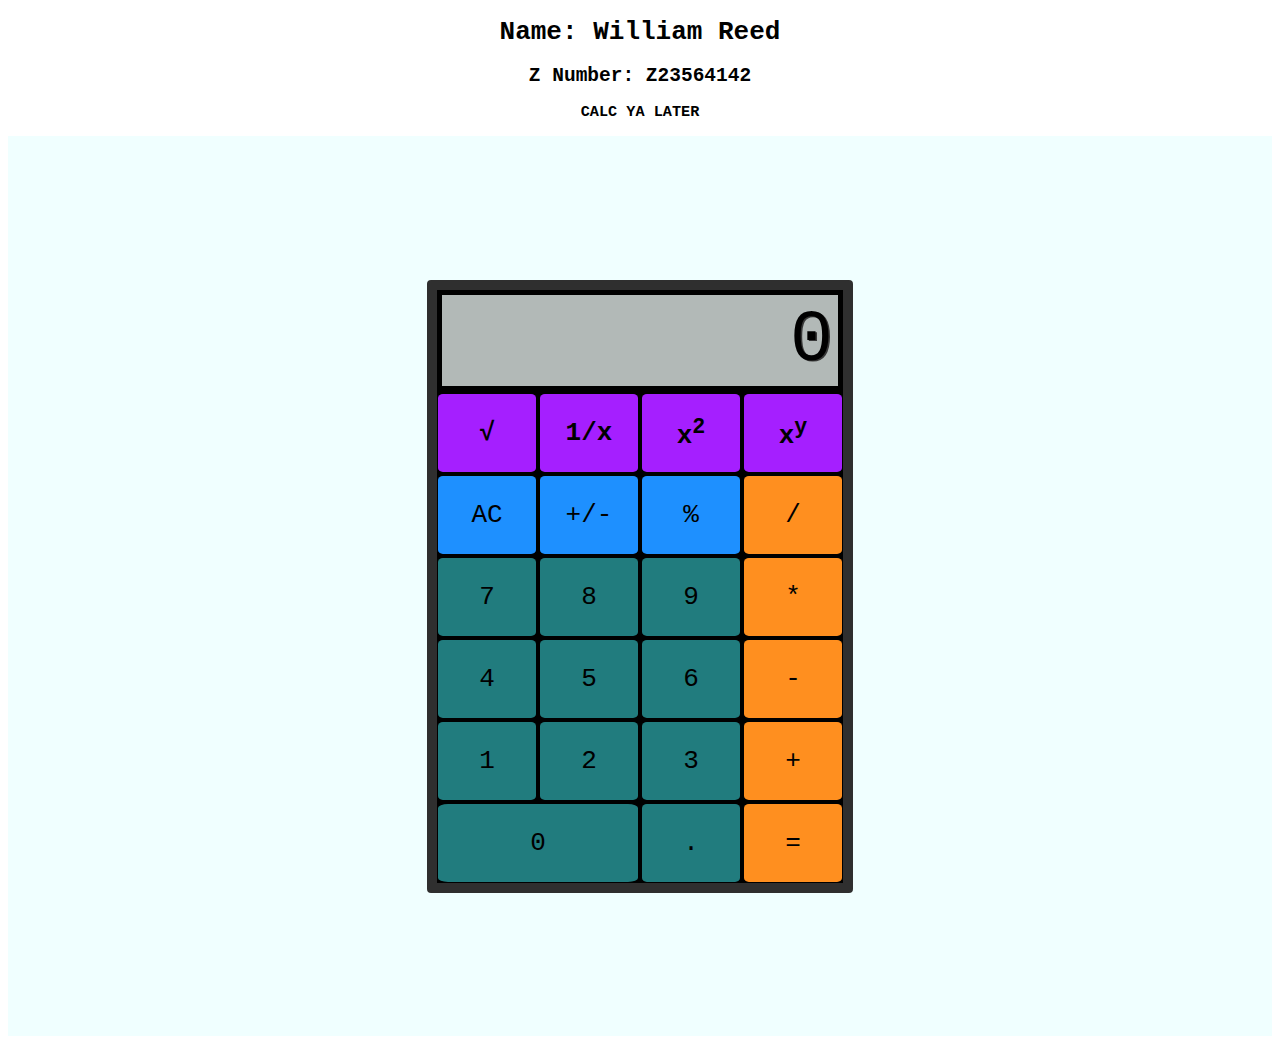
<file: CALC YA LATER.html>
<!DOCTYPE html>
<html>
    <head>
    <meta charset="utf-8">
    <meta name="calc ya later" content="width=device-width">
    <title>CALC YA LATER</title>
    <link href="/styles/style.css" rel="stylesheet" type="text/css" />
    </head>
    <body>
        <h1> Name: William Reed</h1>
        <h2> Z Number: Z23564142</h2>
        <h3>  CALC YA LATER </h3>

        <main id="calc">
            <div id="container">
                <div id="display"></div>
                <!--- new buttons at the top row of the calculator -->
                <button type="button" class="new" value="sqrt" data-key="83">&#8730;</button>
                <button type="button" class="new" value="inverse" data-key="73">1/x</button>
                <button type="button" class="new" value="square" data-key="87">x<sup>2</sup></button>
                <button type="button" class="new" value="exp" data-key="69">x<sup>y</sup></button>
                <button type="button" class="clear" value="clear" data-key="8">AC</button>
                <button type="button" class="sign" value="sign" data-key="192">+/-</button>
                <button type="button" class="percent" value="percent" data-key="80">%</button>
                <button type="button" class="operator" value="/" data-key="68">/</button>
                <button type="button" class="operand" value="7" data-key="55">7</button>
                <button type="button" class="operand" value="8" data-key="56">8</button>
                <button type="button" class="operand" value="9" data-key="57">9</button>
                <button type="button" class="operator" value="*" data-key="88">*</button>
                <button type="button" class="operand" value="4" data-key="52">4</button>
                <button type="button" class="operand" value="5" data-key="53">5</button>
                <button type="button" class="operand" value="6" data-key="54">6</button>
                <button type="button" class="operator" value="-" data-key="173">-</button>
                <button type="button" class="operand" value="1" data-key="49">1</button>
                <button type="button" class="operand" value="2" data-key="50">2</button>
                <button type="button" class="operand" value="3" data-key="51">3</button>
                <button type="button" class="operator" value="+" data-key="61">+</button>
                <button type="button" id ="zero" class="operand" value="0" data-key="48">0</button>
                <button type="button" class="decimal" value="." data-key="190">.</button>
                <button type="button" class="equals" value="=" data-key="187">=</button>
            </div>  
        </main>
    <script src="/scripts/script.js.download"></script>
    </body>
</html>
</file>
<file: styles/style.css>
html {
    text-align: center;
    font-family: monospace;
}

#calc {
    display: flex;
    min-height: 95vh;
    justify-content: center;
    align-content: center;
    align-items: center;
    height: 100vh;
    overflow: hidden;
    background-color: azure;
}

#container {
    background-color: black;
    border: 10px solid rgba(47,47,47,1);
    border-radius: 4px;
    display: grid;
    grid-template-columns: repeat(4, 100px);
    grid-template-rows: minmax(100px, auto) repeat(6, 80px); /* adding a 6th row */
    gap: 2px;
}

#display {
    grid-column: 1 / -1;
    background-color: #b2b9b7;
    display: flex;
    flex-direction: column;
    justify-content: space-around;
    align-items: flex-end;
    padding: 5px;
    font-size: 5.5em;
    font-weight: initial;
    text-shadow: 1.3px 1.3px #383838;
    margin: 5px;
}

button {
    margin: 1px;
    border-radius: 5%;
    border: none;
    font-weight: initial;
    font-size: 2em;
    font-family: monospace;
    color: black;
}


#zero {
    grid-column: span 2;
}

.operator {
    background-color: #FF8F1F;    
}

.operator:focus {
    background-color: #ffc183;
}

.new { /*class new buttons will belong to */
    background-color: #a51fff;
    font-weight: bold;    
}

.new:focus {
    background-color: #cd83ff;
    font-weight: bold; 
}

.equals {
    background-color: #FF8F1F;
}

.equals:active {
    background-color: #ffc183;
}

.operand {
    background-color: #217C7E;
}

.operand:active {
    background-color: #33b9bb;
}

.decimal {
    background-color: #217C7E;
}

.decimal:active {
    background-color: #33b9bb;
}

.clear {
    background-color: dodgerblue;
}

.clear:active {
    background-color: rgb(123, 189, 255);
}

.sign {
    background-color: dodgerblue;
}

.sign:active {
    background-color: rgb(123, 189, 255);
}

.percent {
    background-color: dodgerblue;
}

.percent:active {
    background-color: rgb(123, 189, 255);
}
</file>
